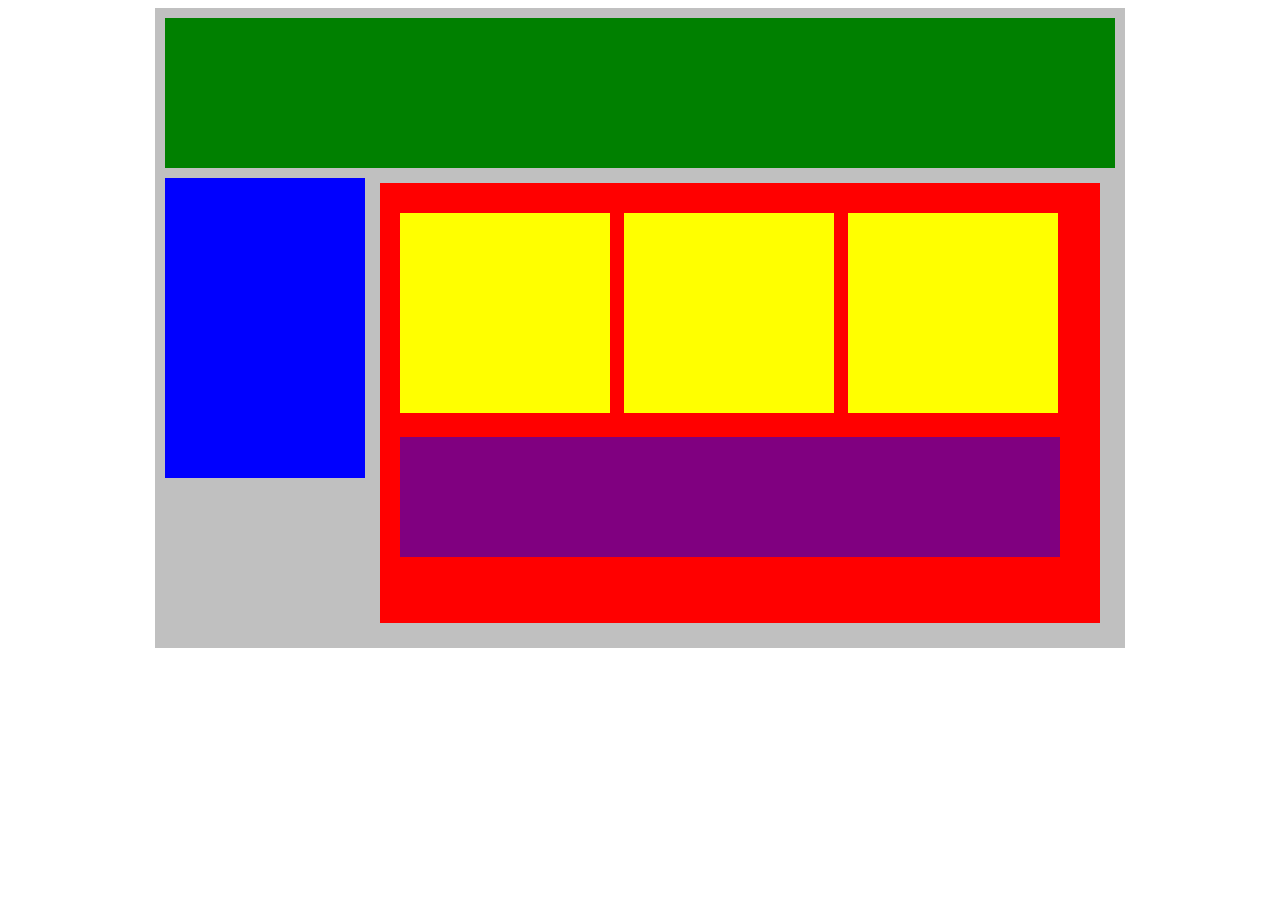
<file: Week_1/Day_2/Core/Plotting Our Blocks/index.htm>
<!DOCTYPE html>
<html lang="en">
<head>
    <title>Position Practice</title>
    <link rel="stylesheet" type="text/css" href="style.css">
</head>
<body>
    <div class="container">
        <div class="top-nav"></div>
        <div class="side-nav"></div>
        <div class="main">
            <div class="sub-content"></div>
            <div class="sub-content"></div>
            <div class="sub-content"></div>
            <div id="advertisement"></div>
        </div>
    </div>
</body>
</html>
</file>
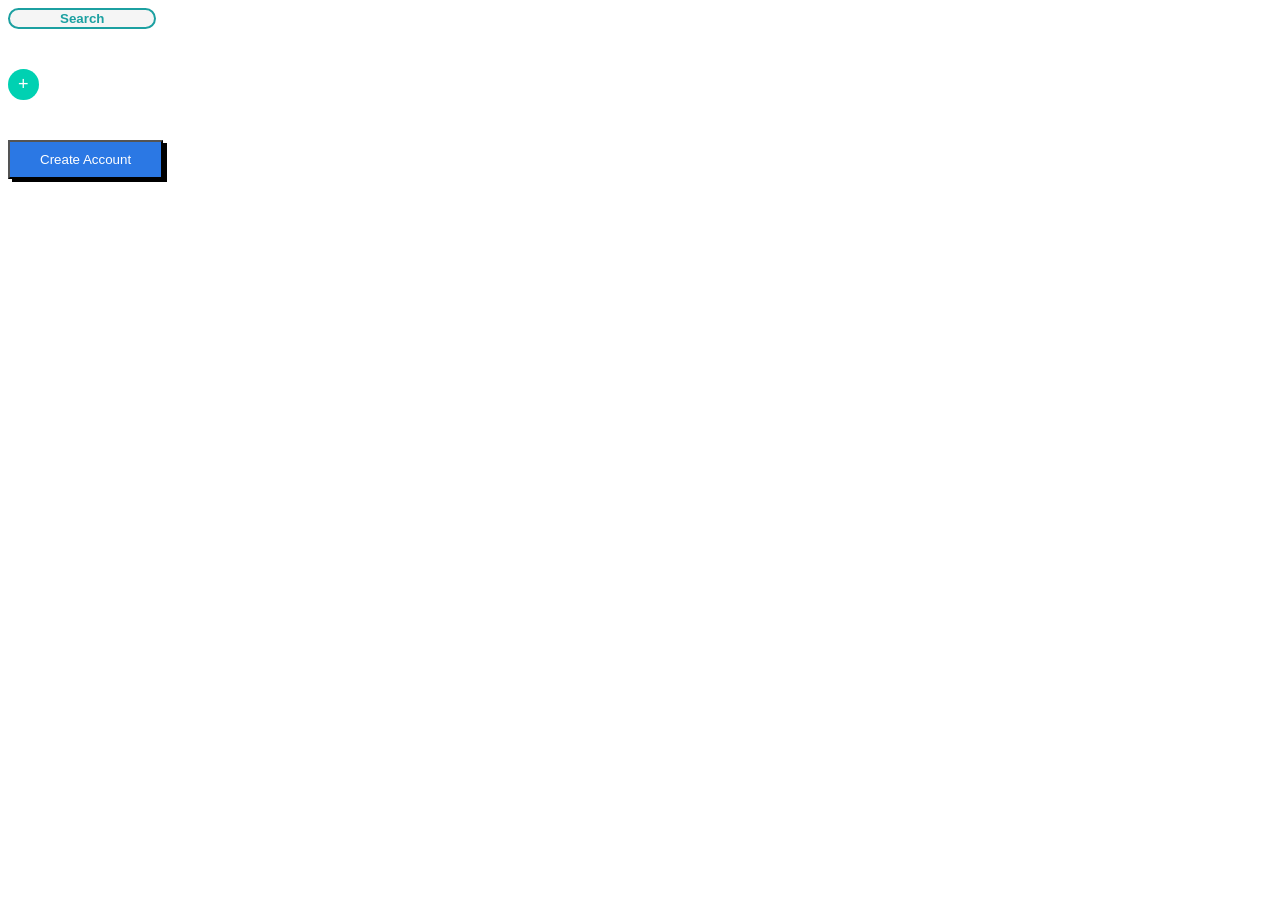
<file: Week_1/Day_2/Practice/button up/index.html>
<!DOCTYPE html>
<html lang="en">
<head>
    <meta charset="UTF-8">
    <meta name="viewport" content="width=device-width, initial-scale=1.0">
    <title>Document</title>
    <link rel="stylesheet" href="style.css">
</head>
<body>
    <div>
        <button class="search" ><strong>Search</strong></button>
    </div>
    <div>
        <button class="plus" >+</button>
    </div>
    <div>
        <button class="create">Create Account</button>
    </div> 
</body>
</html>
</file>
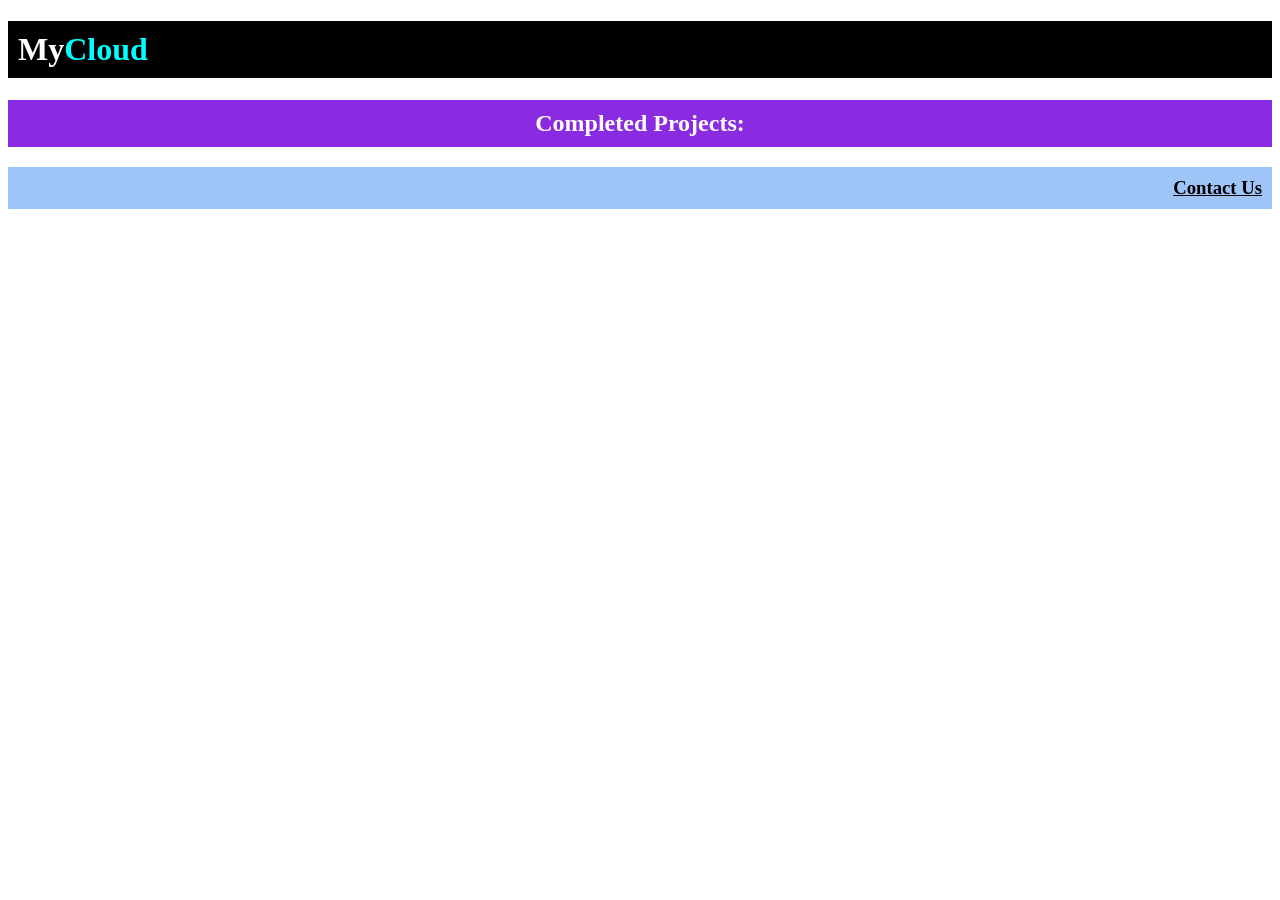
<file: Week_1/Day_2/Practice/styling/index.html>
<!DOCTYPE html>
<html lang="en">
<head>
    <meta charset="UTF-8">
    <meta name="viewport" content="width=device-width, initial-scale=1.0">
    <title>styling</title>
    <link rel="stylesheet" href="style.css">
</head>
<body>
    <h1>My<strong>Cloud</strong></h1>
    <h2>Completed Projects: </h2>
    <h3>Contact Us</h3>
</body>
</html>
</file>
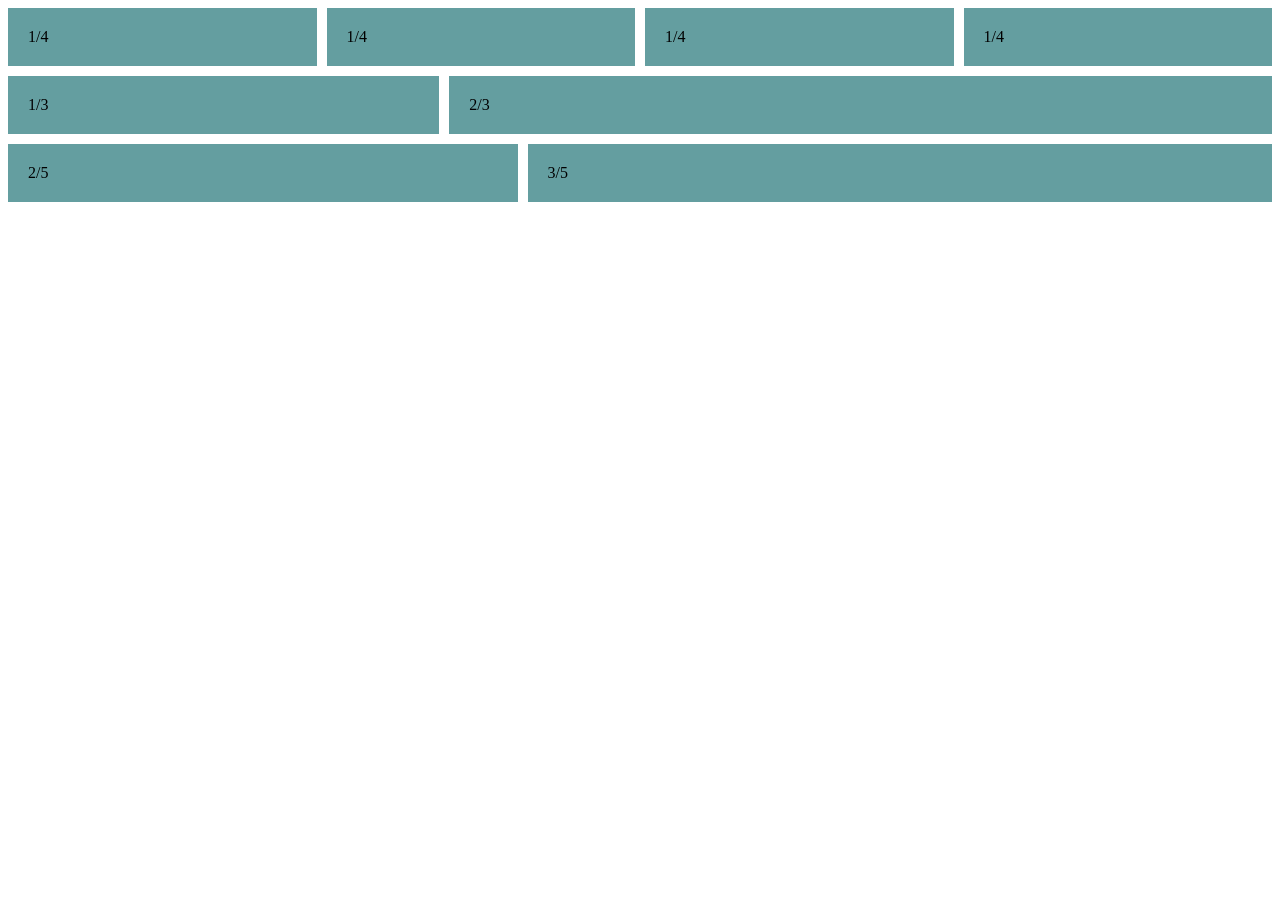
<file: Week_1/Day_3/Core/FLEX-ible Columns/index.html>
<!DOCTYPE html>
<html lang="en">
<head>
    <meta charset="UTF-8">
    <meta name="viewport" content="width=device-width, initial-scale=1.0">
    <title>FLEX-ible Columns</title>
    <link rel="stylesheet" href="style.css">
</head>
<body>
    <div class="row">
        <div class="col">1/4</div>
        <div class="col">1/4</div>
        <div class="col">1/4</div>
        <div class="col">1/4</div>
    </div>
    <div class="row">
        <div class="col">1/3</div> 
        <div class="col-2">2/3</div>
    </div>
    <div class="row">
        <div class="col-2">2/5</div>
        <div class="col-3">3/5</div>
    </div>
</body>
</html>
</file>
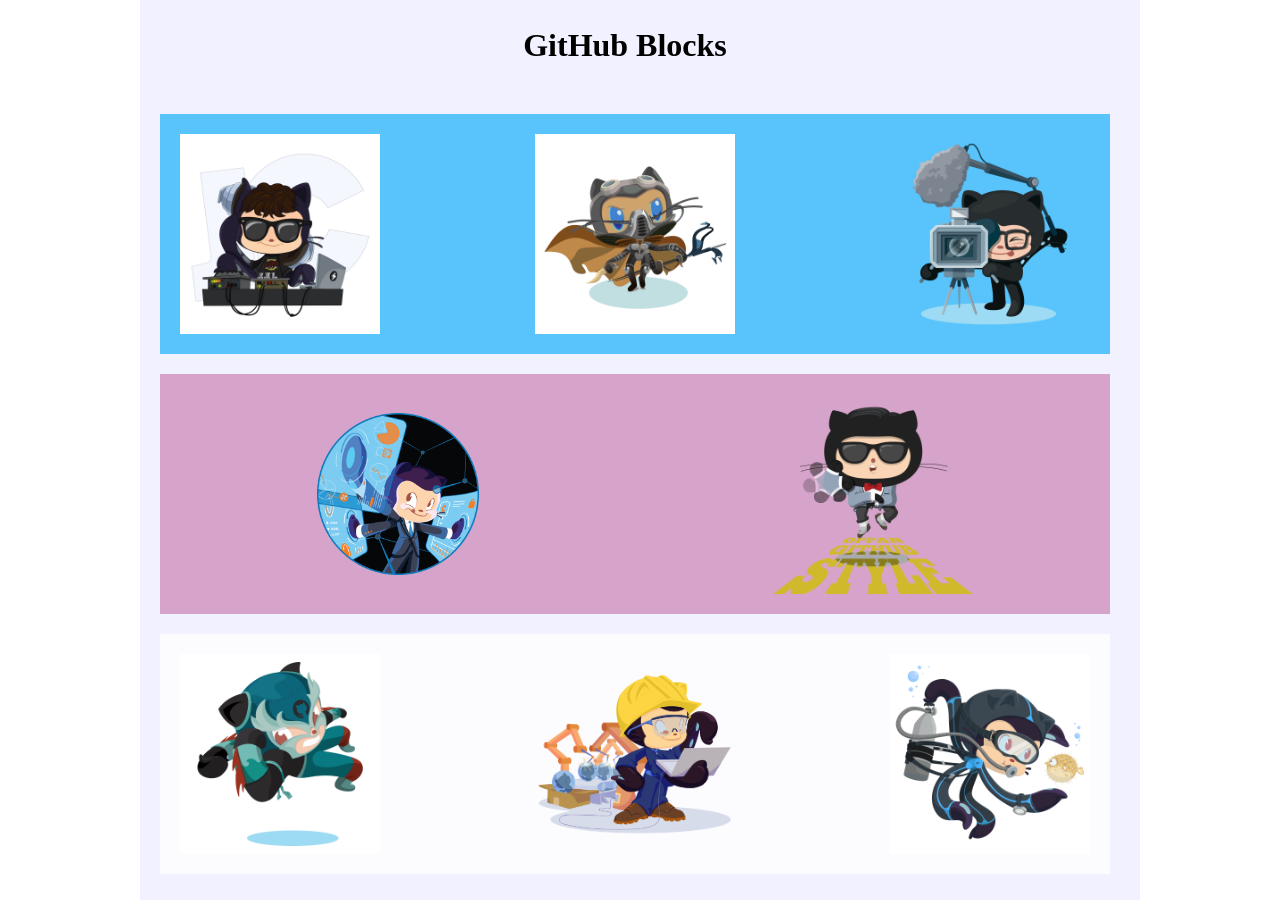
<file: Week_1/Day_3/Core/GitHub Blocks/index.htm>
<!DOCTYPE html>
<html lang="en">
<head>
    <meta charset="UTF-8">
    <meta name="viewport" content="width=device-width, initial-scale=1.0">
    <title>GitHubBlocks </title>
    <link rel="stylesheet" href="style.css">
</head>
<body>
    <div class="container">
        <div>
                <h1>GitHub Blocks</h1>
            <div class="row-1">
                <img src="images/catstello.png" alt="catstello">
                <img src="images/dunetocat.png" alt="dunetocat">
                <img src="images/filmtocat.png" alt="filmtocat">
            </div>
            <div class="row-2">
                <img src="images/Fintechtocat.png" alt="Fintechtocat">
                <img src="images/gangnamtocat.png" alt="gangnamtocat">
            </div>
            <div class="row-3">
                <img src="images/luchadortocat.png" alt="luchadortocat">
                <img src="images/manufacturetocat.png" alt="manufacturetocat">
                <img src="images/scubatocat.png" alt="scubatocat">
            </div> 
        </div>
    </div>
</body>
</html>
</file>
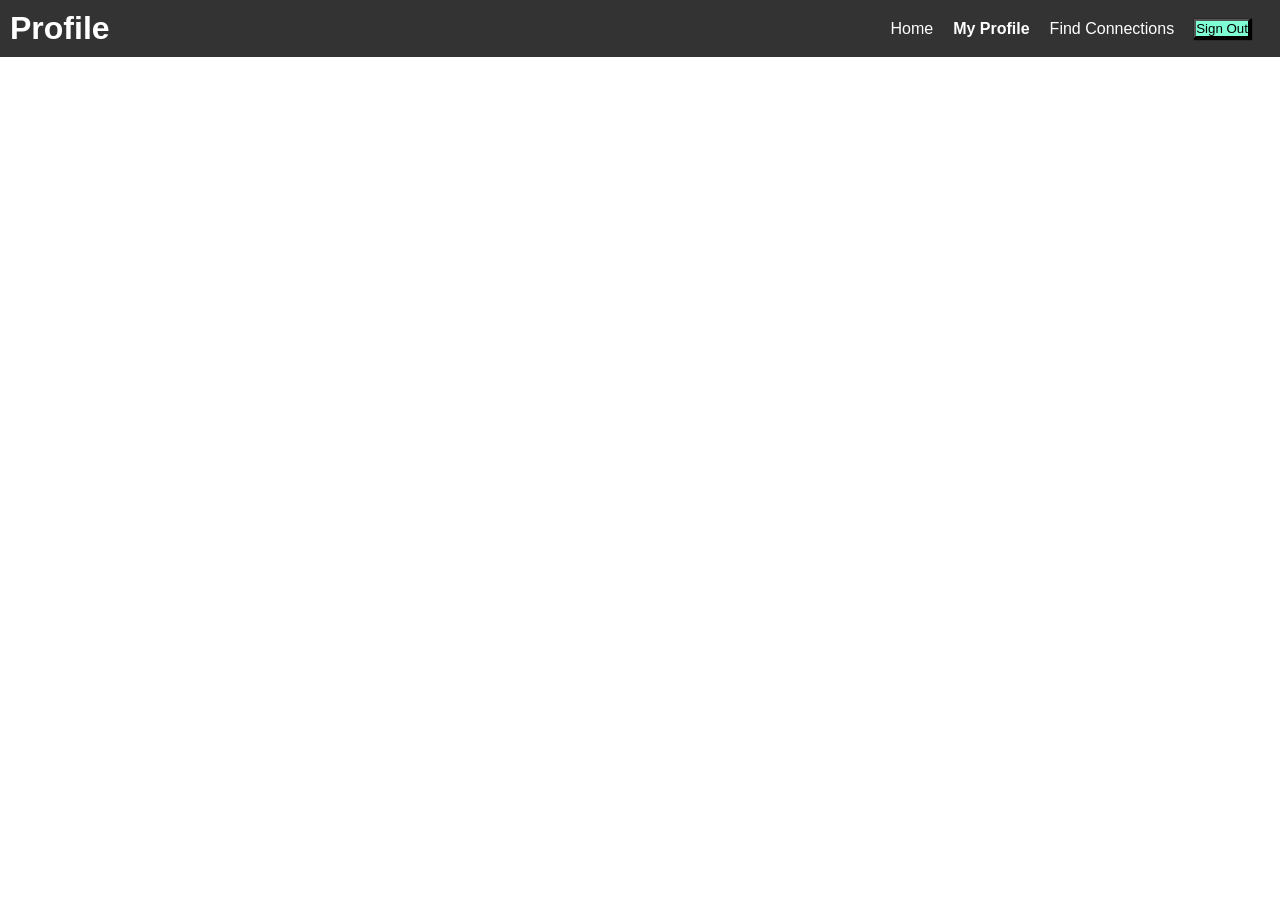
<file: Week_1/Day_3/Practice/Flex Navbar/index.html>
<!DOCTYPE html>
<html lang="en">
<head>
    <meta charset="UTF-8">
    <meta name="viewport" content="width=device-width, initial-scale=1.0">
    <title>Flex Navbar</title>
    <link rel="stylesheet" href="style.css">
</head>
<body>
    <div class="nav">
        <h1 class="nav-title">Profile</h1>
        <ul class="nav-links">
            <li><a href="#">Home</a></li>
            <li><a href="#" class="active">My Profile</a></li>
            <li><a href="#">Find Connections</a></li>
            <li><button class="btn">Sign Out</button></li>
        </ul>
    </div>
</body>
</html>
</file>
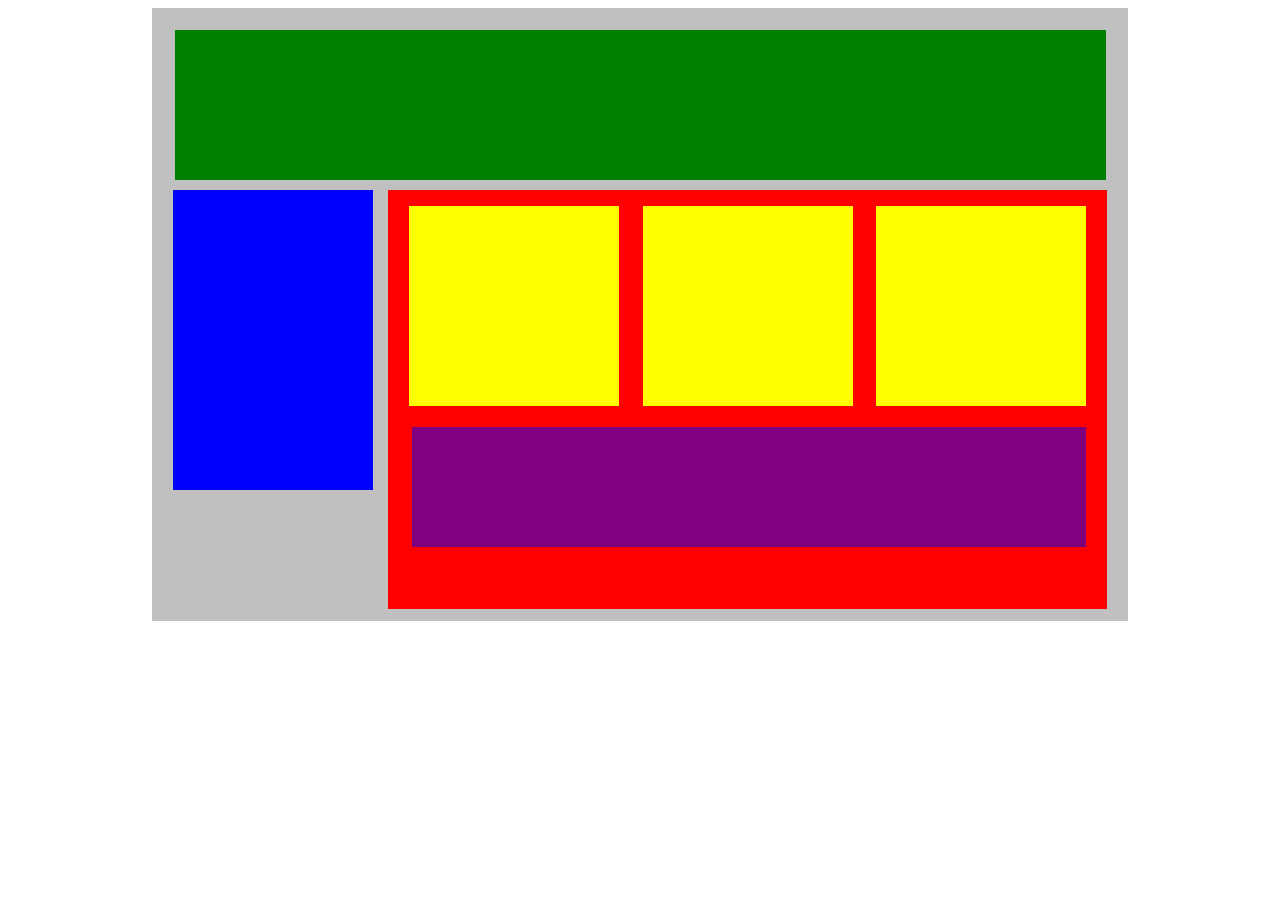
<file: Week_1/Day_3/Practice/FlexOurBlocks/index.html>
<!DOCTYPE html>
<html lang="en">
<head>
    <title>Position Practice</title>
    <link rel="stylesheet" type="text/css" href="style.css">
</head>
<body>
    <div class="container">
        <div class="top-nav"></div>
        <div class="row">
            <div class="side-nav"></div>
            <div class="main">
                <div class="row">
                    <div class="sub-content"></div>
                    <div class="sub-content"></div>
                    <div class="sub-content"></div>
                </div>
                <div id="advertisement"></div>
            </div>
        </div>
    </div>
</body>
</html>
</file>
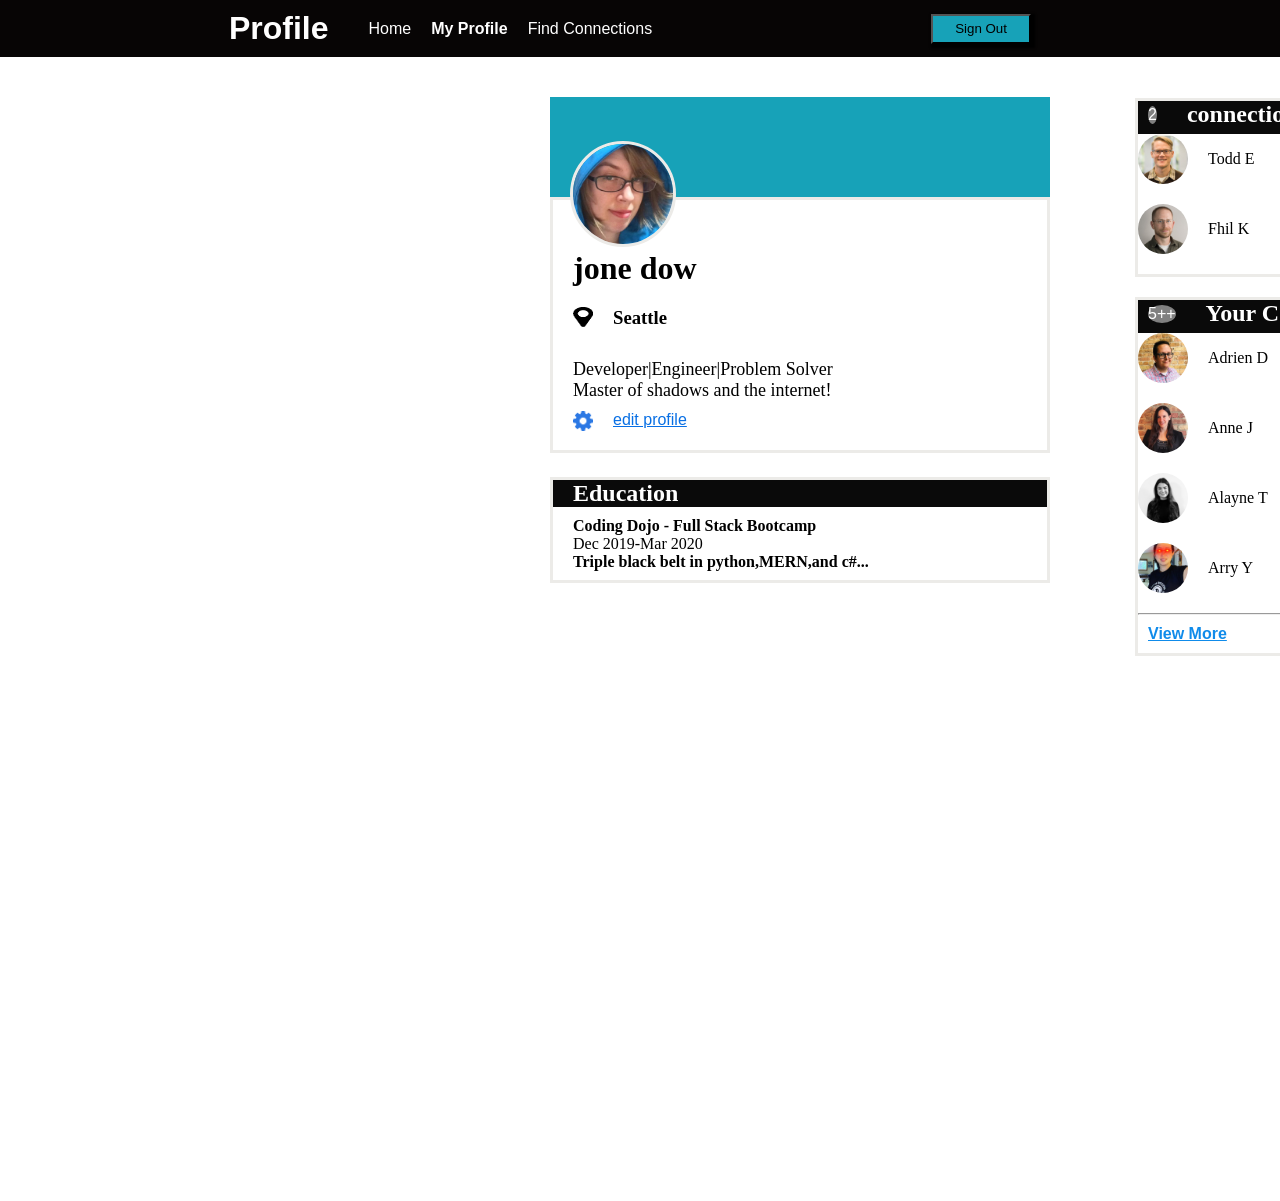
<file: Week_1/Day_4/Core/Profile Page/index.html>
<!DOCTYPE html>
<html lang="en">
<head>
    <meta charset="UTF-8">
    <meta name="viewport" content="width=device-width, initial-scale=1.0">
    <link rel="stylesheet" href="style.css">
    <title>Profile Page</title>
</head>
<body>
    <div class="container">
        <div class="all">
            <div class="nav">
                <h1 class="nav-title">Profile</h1>
                <ul class="nav-links">
                    <li><a href="#">Home</a></li>
                    <li><a href="#" class="active">My Profile</a></li>
                    <li><a href="#">Find Connections</a></li>
                </ul>
            </div>
            <div class="Sign">
                <ul>
                    <li><button class="btn">Sign Out</button></li>
                </ul>
            </div>
        </div>
        <div class="c-1">
            <div class="line-1">
                <img class="user" src="images/jane-m.jpg" alt="">
            </div>
            <div class="line-2">
                <div class="col">
                    <h1>jone dow</h1>
                    <div class="loc">
                        <img src="icons/map-marker.png" alt=""><h3>Seattle</h3>
                    </div>
                    <p>Developer|Engineer|Problem Solver 
                        <br>Master of shadows and the internet!
                    </p>
                    <div class="edit">
                        <img src="icons/gear.png" alt="">
                        <a class="ed" href="#">edit profile</a>
                    </div>
                </div>
            </div>
        </div>
        <div class="c-2">
            <div class="edu"><h2>Education</h2></div>
            <div class="pa">
                <div class="ph">Coding Dojo - Full Stack Bootcamp</div>
                <div class="ph-2">Dec 2019-Mar 2020</div>
                <div class="ph">Triple black belt in python,MERN,and c#...</div>
            </div>
        </div>
        <div class="c-3">
            <div class="con"><span>2</span><h2>connection requests</h2> </div>
            <div>
                <div class="i-pro">
                    <img class="pro" src="images/todd-s.jpg" alt="">
                    Todd E
                    <img class="acc" src="icons/accept-circle.png">
                    <img class="close" src="icons/close-circle.png" alt="">
                </div>
                <div class="i-pro">
                    <img class="pro" src="images/phil-s.jpg" alt="">
                    Fhil K
                    <img class="acc" src="icons/accept-circle.png">
                    <img class="close" src="icons/close-circle.png" alt="">
                </div>
            </div>
        </div>
        <div class="c-4">
            <div class="con"><span>5++  </span>  <h2>Your Connections</h2></div>
            <div>
                <div class="i-pro">
                    <img class="pro" src="images/adrien-s.jpg" alt="">
                    Adrien D
                </div>
                <div class="i-pro">
                    <img class="pro" src="images/anne-s.jpg" alt="">
                    Anne J
                </div>
                <div class="i-pro">
                    <img class="pro" src="images/alayne-s.jpg" alt="">
                    Alayne T
                </div>
                <div class="i-pro">
                    <img class="pro" src="images/arry-s.jpg" alt="">
                    Arry Y
                </div>
            </div>
            <hr>
            <div>
                <a href="#"><h4>View More</h4></a>
            </div>
        </div>
    </div>
</body>
</html>
</file>
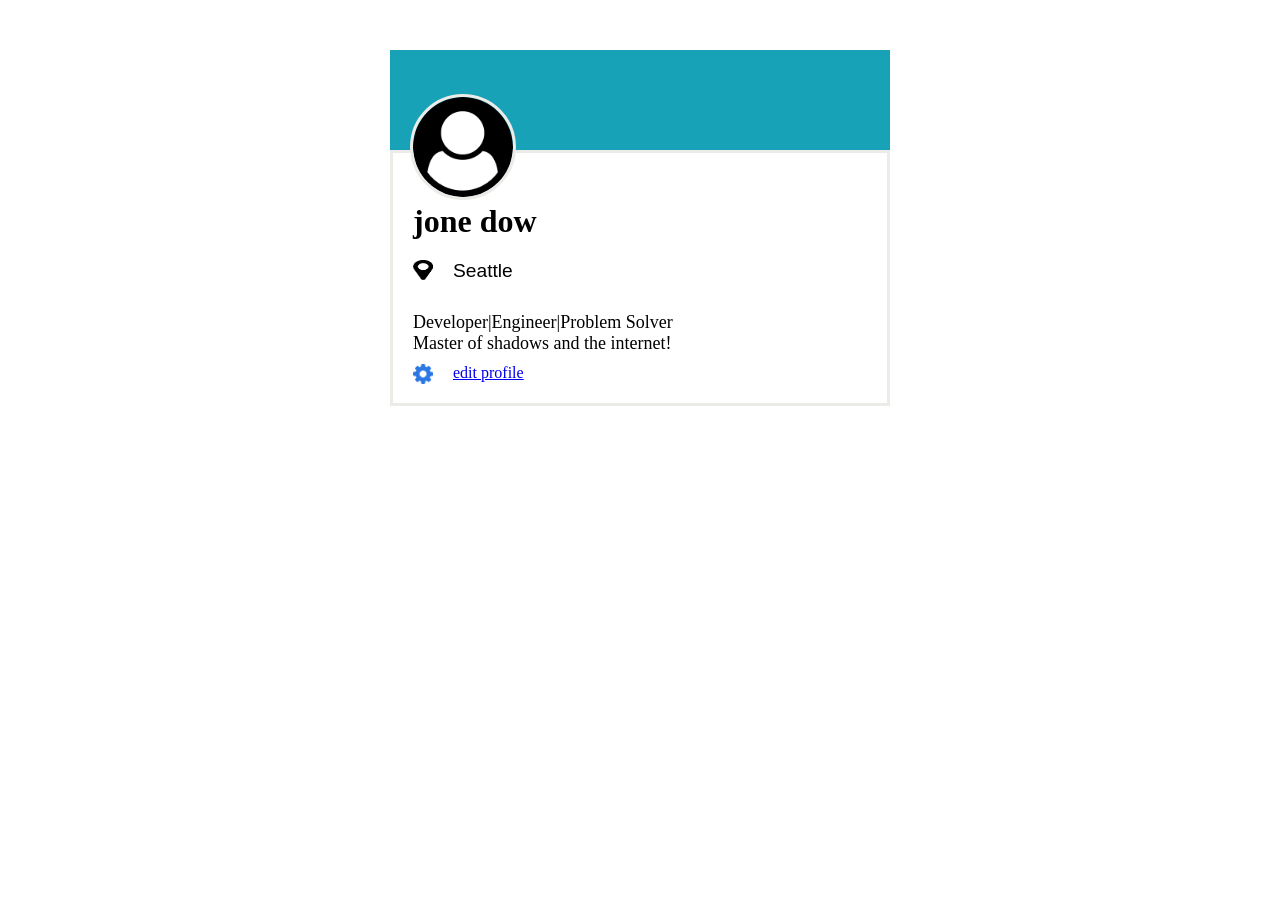
<file: Week_1/Day_4/Practice/User Card/index.html>
<!DOCTYPE html>
<html lang="en">
<head>
    <meta charset="UTF-8">
    <meta name="viewport" content="width=device-width, initial-scale=1.0">
    <link rel="stylesheet" href="style.css">
    <title>User Card</title>
</head>
<body>
    <div class="container">
        <div class="line-1">
            <img class="user" src="icons/user-circle.png" alt="">
        </div>
        <div class="line-2">
            <div class="col">
                <h1>jone dow</h1>
                <div class="loc">
                    <img src="icons/map-marker.png" alt=""><span>Seattle</span>
                </div>
                <p>Developer|Engineer|Problem Solver 
                    <br>Master of shadows and the internet!
                </p>
                <div class="edit">
                    <img src="icons/gear.png" alt="">
                    <a href="#">edit profile</a>
                </div>
            </div>
        </div>
    </div>
</body>
</html>
</file>
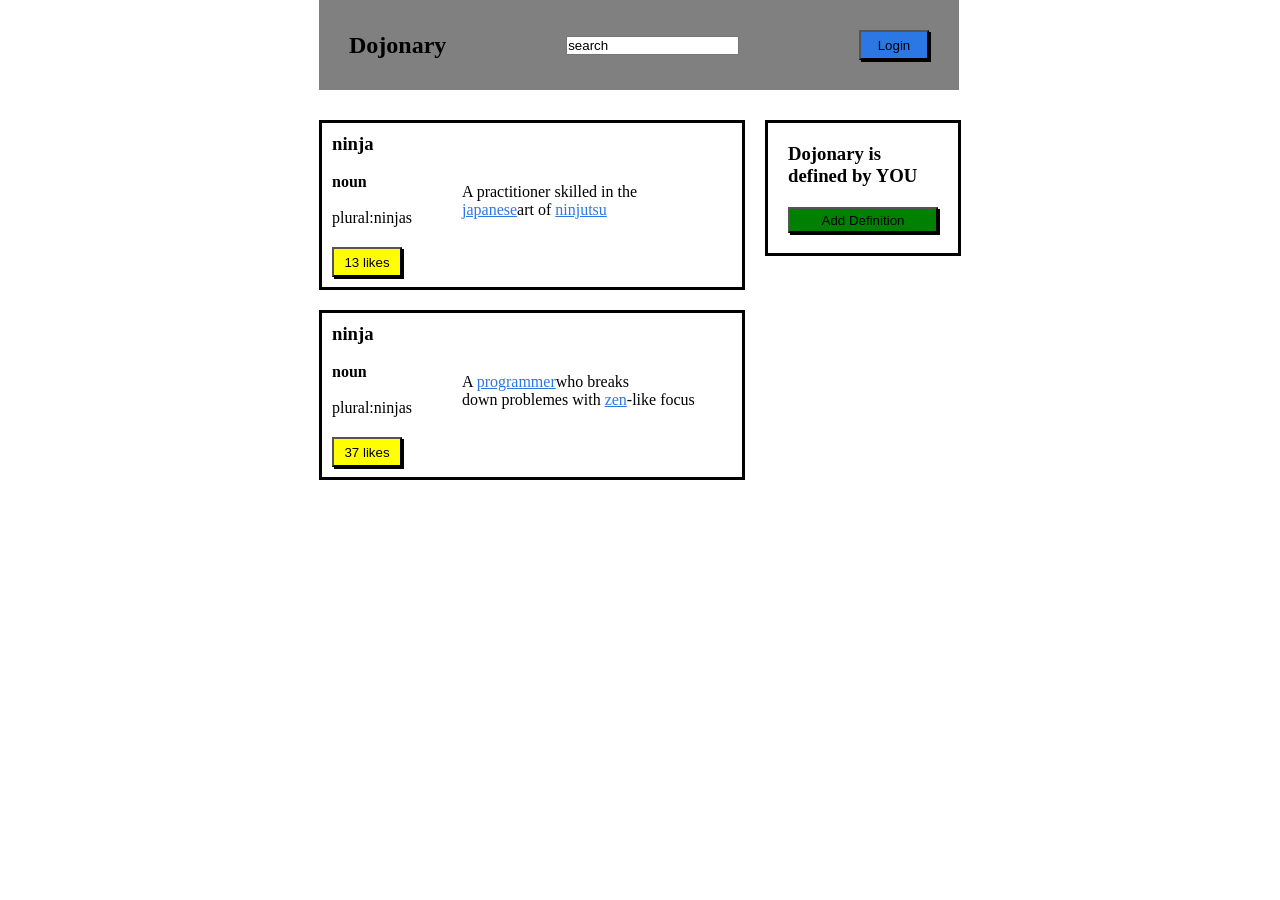
<file: Week_2/Day_1/Core/Button Clicker/index.html>
<!DOCTYPE html>
<html lang="en">
<head>
    <meta charset="UTF-8">
    <meta name="viewport" content="width=device-width, initial-scale=1.0">
    <link rel="stylesheet" href="style.css">
    <title>Button Clicker</title>
</head>
<body>
    <div class="container">
        <div class="navBar">
            <h2>Dojonary</h2>
            <div>
                <input type="text" value="search">
            </div>
            <div>
                <button onclick="logout(this)">Login</button>
            </div>
        </div>
        <div class="box">
            <div class="col-1">
                <div class="box-1">
                    <div>
                        <h3>ninja</h3>
                        <br><h4>noun</h4>
                        <br>plural:ninjas
                        <br><button class="likes" onclick="alerts()">13 likes</button>
                    </div>
                    <p>
                        A practitioner skilled in the <br><span>japanese</span>art of <span>ninjutsu</span>
                    </p>
                </div>
                <div class="box-2">
                    <div>
                        <h3>ninja</h3>
                        <br><h4>noun</h4>
                        <br>plural:ninjas
                        <br><button class="likes">37 likes</button>
                    </div>
                    <p>
                        A <span>programmer</span>who breaks <br>down problemes with <span>zen</span>-like focus
                    </p>
                </div>
            </div>
            <div class="col-2">
                <h3>Dojonary is defined by <span>You</span></h3>
                <button class="add" onclick="remove(this)">Add Definition</button>
            </div>
        </div>
    </div>
    <script src="script.js"></script>
</body>
</html>
</file>
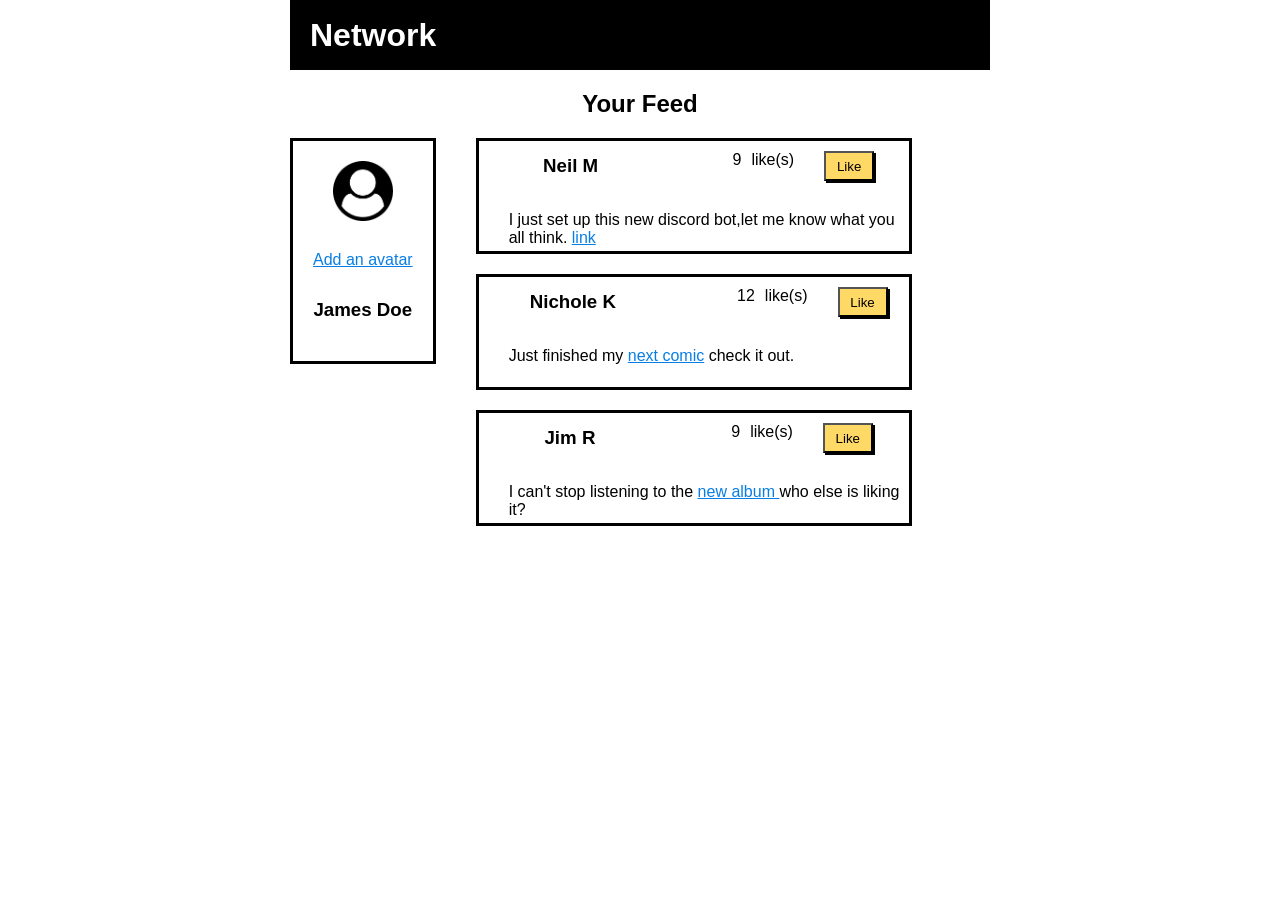
<file: Week_2/Day_2/Core/Liking LIke II/index.html>
<!DOCTYPE html>
<html lang="en">
<head>
    <meta charset="UTF-8">
    <meta name="viewport" content="width=device-width, initial-scale=1.0">
    <link rel="stylesheet" href="style.css">
    <title>Liking Like II</title>
</head>
<body>
    <div class="container">
        <div class="navbar">
            <h1>Network</h1>
        </div>
        <h2>Your Feed</h2>
        <div class="boxs">
            <div class="user">
                <img src="image/user-circle.png" alt="user-circle">
                <a href="#">Add an avatar</a>
                <h3>James Doe</h3>
            </div>
            <div class="col-2">
                <div class="box">
                    <div class="row-1">
                        <h3>Neil M</h3>
                        <div class="row-1-2">
                        <p id="likee">9</p><p>like(s)</p>
                        <button class="like" onclick="countt('#likee')">Like</button>
                        </div>
                    </div>
                    <div class="row-2">
                        <p>I just set up this new discord bot,let me know what you all think. <a href="#">link</a></p>
                    </div>
                </div>
                <div class="box-2">
                    <div class="row-1">
                        <h3>Nichole K</h3>
                        <div class="row-1-2">
                        <p id="likees">12</p><p>like(s)</p>
                        <button class="like" onclick="countt('#likees')">Like</button>
                        </div>
                    </div>
                    <div class="row-2">
                        <p>Just finished my  <a href="#">next comic</a> check it out.</p>
                    </div>
                </div>
                <div class="box-3">
                    <div class="row-1">
                        <h3>Jim R</h3>
                        <div class="row-1-2">
                        <p id="likes">9</p><p>like(s)</p>
                        <button class="like" onclick="countt('#likes')">Like</button>
                        </div>
                    </div>
                    <div class="row-2">
                        <p>I can't stop listening to the <a href="#">new album </a> who else is liking it?</p>
                    </div>
                </div>
            </div>
        </div>
    </div>
    <script src="script.js"></script>
</body>
</html>
</file>
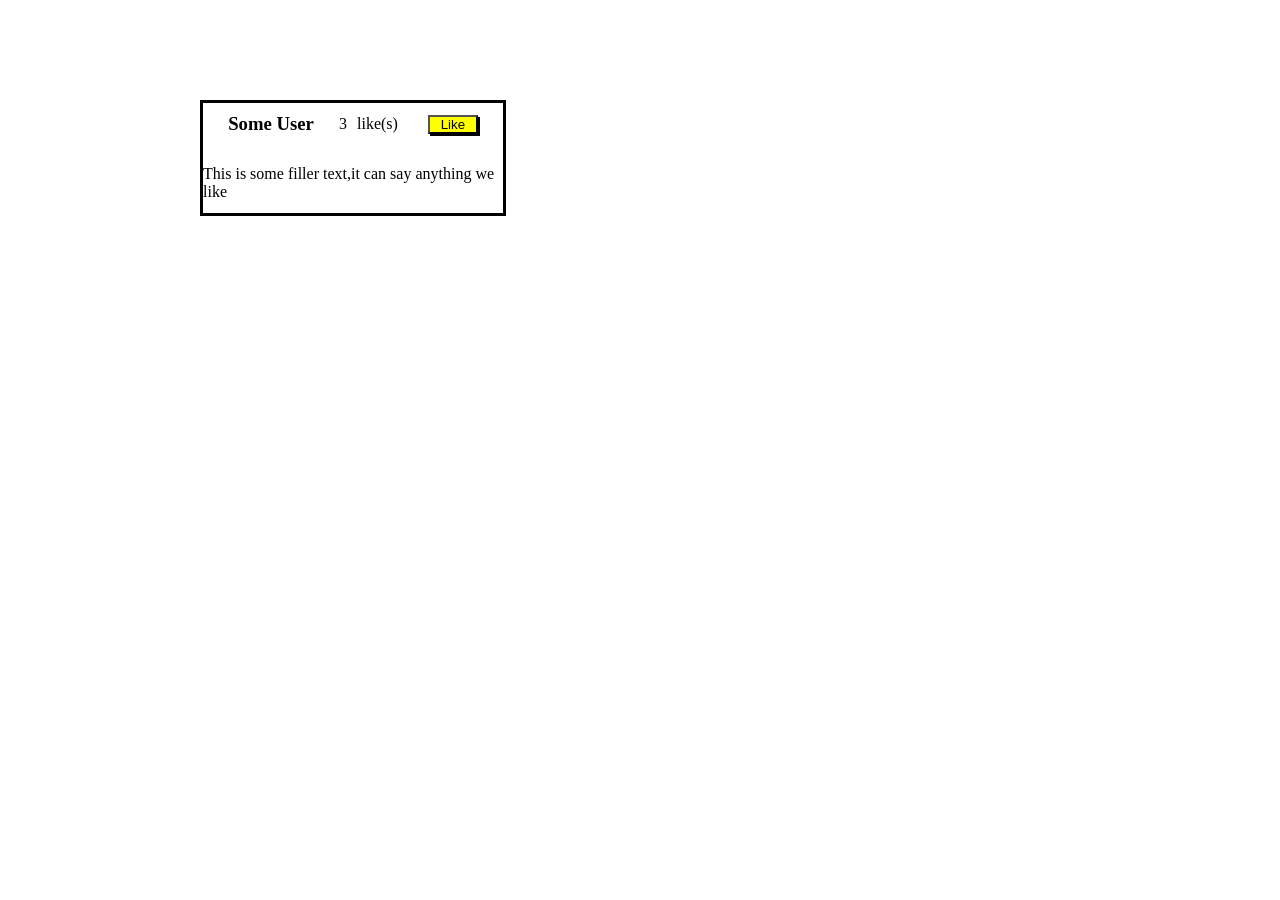
<file: Week_2/Day_2/Core/Liking Likes/index.html>
<!DOCTYPE html>
<html lang="en">
<head>
    <meta charset="UTF-8">
    <meta name="viewport" content="width=device-width, initial-scale=1.0">
    <link rel="stylesheet" href="style.css">
    <title>Liking Likes</title>
</head>
<body>
    <div class="box">
        <div class="row-1">
            <h3>Some User</h3>
            <div class="row-1-2">
            <p id="likee">3</p><p>like(s)</p>
            <button class="like" onclick="countt('#likee')">Like</button>
            </div>
        </div>
        <div class="row-2">
            <p>This is some filler text,it can say anything we like </p>
        </div>
    </div>
    <script src="script.js"></script>
</body>
</html>
</file>
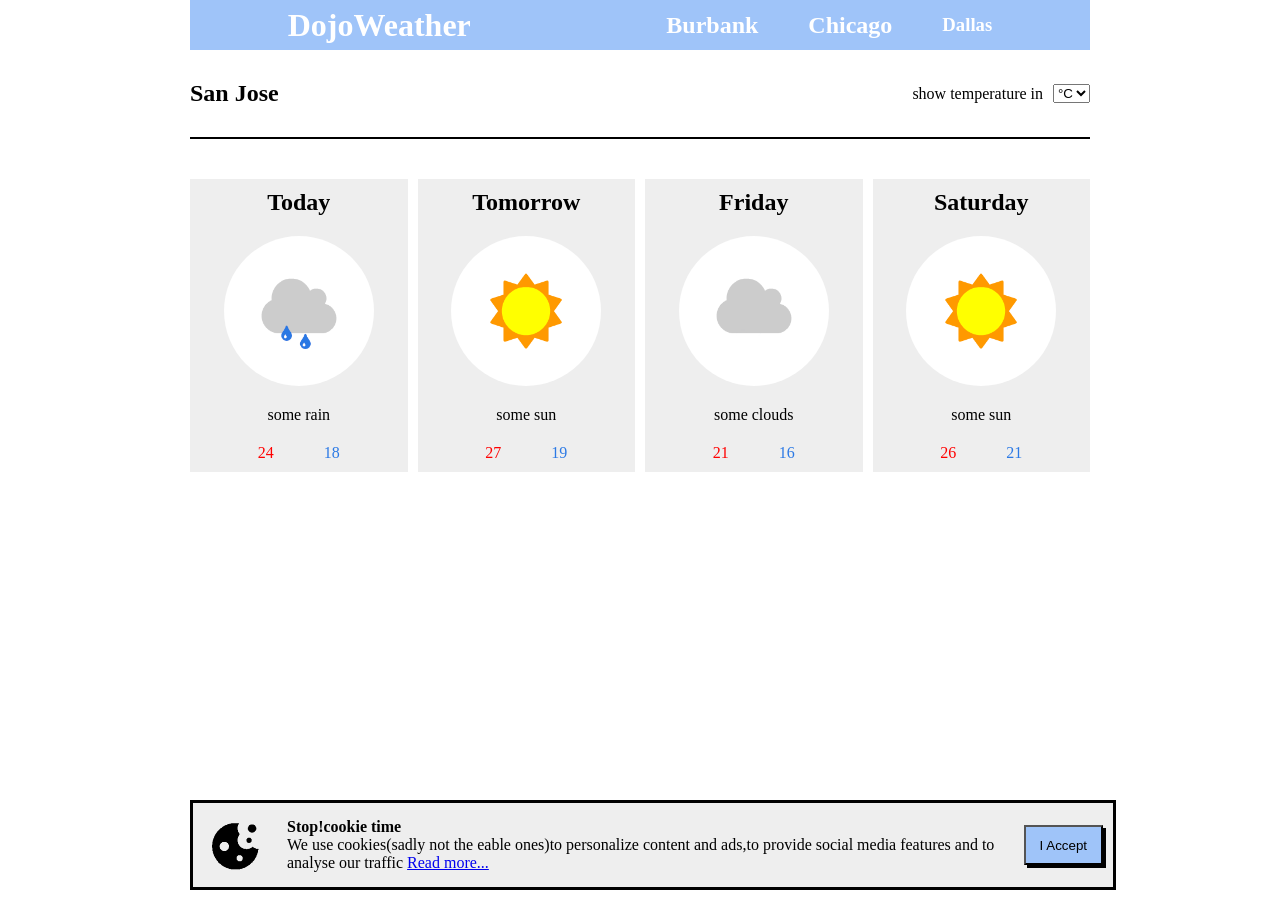
<file: Week_2/Day_2/Practice/DojoWeather/index.html>
<!DOCTYPE html>
<html lang="en">
<head>
    <meta charset="UTF-8">
    <meta name="viewport" content="width=device-width, initial-scale=1.0">
    <link rel="stylesheet" href="style.css">
    <title>DojoWeather</title>
</head>
<body>
    <div class="container">
        <div class="navbar">
            <h1>DojoWeather</h1>
            <ul>
                <li onclick="alertt()"><h2>Burbank</h2></li>
                <li onclick="alertt()"><h2>Chicago</h2></li>
                <li onclick="alertt()"><h3>Dallas</h3></li>
            </ul>
        </div>
        <div class="subnav">
            <h2>San Jose</h2>
            <div class="showtemp">
                <p>show temperature in</p>
                <select name="temperature" id="temp" onchange="changeTemp()">
                    <option value="°C">°C</option>
                    <option value="°F">°F</option>
                </select>
            </div>
        </div>
        <hr>
        <div class="rects">
            <div class="rect">
                <h2>Today</h2>
                <img src="./assets/some_rain.png" alt="rains">
                <p>some rain</p>
                <div class="temps">
                    <p class="red" id="red">24</p>
                    <p class="blue" id="blue">18</p>
                </div>
            </div>
            <div class="rect">
                <h2>Tomorrow</h2>
                <img src="./assets/some_sun.png" alt="some_sun">
                <p>some sun</p>
                <div class="temps">
                    <p class="red" id="red2">27</p>
                    <p class="blue" id="blue2">19</p>
                </div>
            </div>
            <div class="rect">
                <h2>Friday</h2>
                <img src="./assets/some_clouds.png" alt="some_clouds">
                <p>some clouds</p>
                <div class="temps">
                    <p class="red" id="red3">21</p>
                    <p class="blue" id="blue3">16</p>
                </div>
            </div>
            <div class="rect">
                <h2>Saturday</h2>
                <img src="./assets/some_sun.png" alt="some_sun">
                <p>some sun</p>
                <div class="temps">
                    <p class="red" id="red4">26</p>
                    <p class="blue" id="blue4">21</p>
                </div>
            </div>
        </div>
        <div class="box" id="box">
            <img src="./assets/cookie.png" alt="cookie">
            <p><strong>Stop!cookie time</strong><br>We use cookies(sadly not the eable ones)to personalize content and ads,to
                provide social media features and to analyse our traffic <a href="#">Read more...</a>
            </p>
            <button class="accept" onclick="removee('box')">I Accept</button>
        </div>
    </div>
    <script src="script.js"></script>
</body>
</html>
</file>
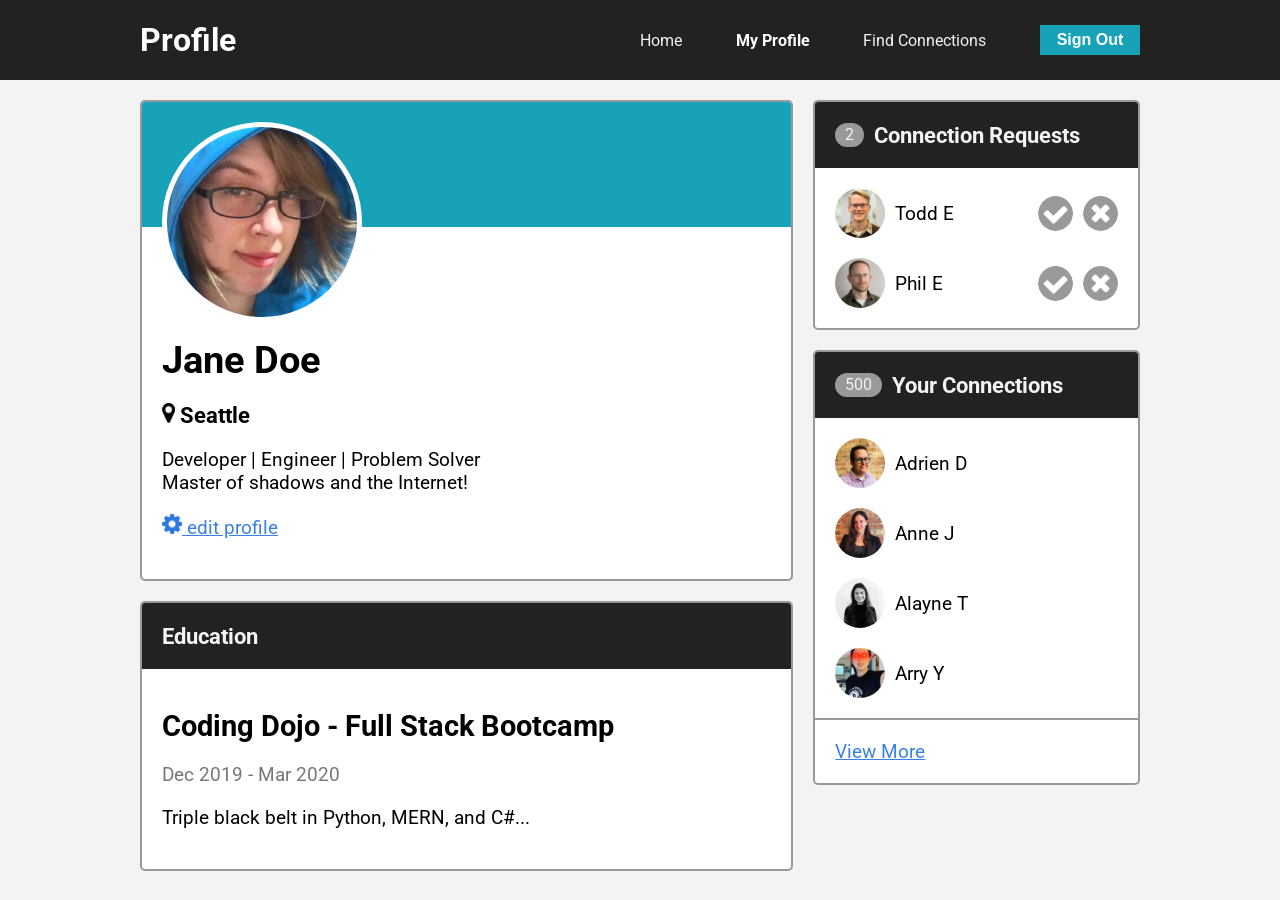
<file: Week_2/Day_2/Practice/profile-page/index.html>
<!DOCTYPE html>
<html lang="en">
<head>
    <meta charset="UTF-8">
    <meta name="viewport" content="width=device-width, initial-scale=1.0">
    <title>Profile Page</title>
    <link rel="stylesheet" href="style.css">
    <link rel="preconnect" href="https://fonts.gstatic.com">
    <link href="https://fonts.googleapis.com/css2?family=Roboto&display=swap" rel="stylesheet">
</head>
<body>

    <!-- navbar -->
    <div class="nav">
        <div class="flex-container">
            <h1 class="nav-title">Profile</h1>
            <ul class="nav-links">
                <li><a href="#">Home</a></li>
                <li><a href="#" class="active">My Profile</a></li>
                <li><a href="#">Find Connections</a></li>
                <li><button class="btn">Sign Out</button></li>
            </ul>
        </div>
    </div>

    <!-- main -->
    <div class="flex-container main">

        <!-- 2/3 width column -->
        <div class="col-2">

            <!-- user info card -->
            <div class="card user-card">
                <div class="card-header">
                    <img src="images/jane-m.jpg" alt="jane" class="avatar-m">
                </div>
                <div class="card-body">
                    <h1 id="name">Jane Doe</h1>
                    <h3><img src="icons/map-marker.png" alt="pin" class="icon-s"> Seattle</h3>
                    <p>Developer | Engineer | Problem Solver<br>
                    Master of shadows and the Internet!</p>
                    <p><a href="#" onclick="change('#name')"><img src="icons/gear.png" alt="gear" class="icon-s"> edit profile</a></p>
                </div>
            </div>

            <!-- user education card -->
            <div class="card">
                <div class="card-header">
                    <h3>Education</h3>
                </div>
                <div class="card-body">
                    <h2>Coding Dojo - Full Stack Bootcamp</h2>
                    <p class="dates">Dec 2019 - Mar 2020</p>
                    <p>Triple black belt in Python, MERN, and C#...</p>
                </div>
            </div>

        </div>

        <!-- 1/3 width column -->
        <div class="col-1">

            <!-- connection requests card -->
            <div class="card">
                <div class="card-header">
                    <span class="badge" id="badge">2</span>
                    <h3>Connection Requests</h3>
                </div>
                <ul class="card-list">
                    <li class="card-list-item" id="first">
                        <span>
                            <img src="images/todd-s.jpg" alt="todd" class="avatar-s">
                            Todd E
                        </span>
                        <span>
                            <img onclick="removee('#first') , decrease('#badge') , increase('#fri')" src="icons/accept-circle.png" alt="accept" class="icon">
                            <img onclick="removee('#first') , decrease('#badge')" src="icons/close-circle.png" alt="close" class="icon">
                        </span>
                    </li>
                    <li class="card-list-item" id="seconde">
                        <span>
                            <img src="images/phil-s.jpg" alt="phil" class="avatar-s">
                            Phil E
                        </span>
                        <span>
                            <img onclick="removee('#seconde') , decrease('#badge') , increase('#fri')" src="icons/accept-circle.png" alt="accept" class="icon">
                            <img onclick="removee('#seconde') , decrease('#badge')" src="icons/close-circle.png" alt="close" class="icon">
                        </span>
                    </li>
                </ul>
            </div>

            <!-- your connections card -->
            <div class="card">
                <div class="card-header">
                    <span class="badge" id="fri">500</span>
                    <h3>Your Connections</h3>
                </div>
                <ul class="card-list">
                    <li class="card-list-item start">
                        <img src="images/adrien-s.jpg" alt="adrien" class="avatar-s">
                        Adrien D
                    </li>
                    <li class="card-list-item start">
                        <img src="images/anne-s.jpg" alt="anne" class="avatar-s">
                        Anne J
                    </li>
                    <li class="card-list-item start">
                        <img src="images/alayne-s.jpg" alt="alayne" class="avatar-s">
                        Alayne T
                    </li>
                    <li class="card-list-item start">
                        <img src="images/arry-s.jpg" alt="arry" class="avatar-s">
                        Arry Y
                    </li>
                </ul>
                <div class="card-footer">
                    <a href="#">View More</a>
                </div>
            </div>

        </div>
    </div>

    <script src="script.js"></script>
</body>
</html>
</file>
<file: Week_1/Day_2/Core/Plotting Our Blocks/style.css>
.container{
    width: 950px;
    background-color: silver;
    margin: 0px auto;
    padding: 10px;
}
.top-nav {
    height: 150px;
    background-color: green;
    margin-bottom: 1%;
    
}

.side-nav {
    height: 300px;
    width: 200px;
    background-color: blue;
    display: inline-block;
    vertical-align: top;
}
.main {
    height: 400px;
    width: 700px;
    background-color: red;
    margin-left: 215px;
    margin-top: -31%;
    margin-bottom: 15px;
    padding: 20px 10px 20px 10px;
}
.sub-content {
    height: 200px;
    width: 210px;
    background-color: yellow;
    display: inline-block;
    margin-left: 10px ;
    margin-top: 10px;
    margin-bottom: 20px;
}
#advertisement {
    height: 120px;
    width: 660px;
    background-color: purple;
    margin-left: 10px;
}
</file>
<file: Week_1/Day_2/Practice/button up/style.css>
button{
    margin-bottom: 40px;
}
.search{
    
    border: 2px solid #1CA0A1 ;
    color: #1CA0A1;
    background-color: #F5F5F5;
    border-radius: 75px;
    padding-left: 50px;
    padding-right: 50px;

}
.plus{
    border-radius: 50%;
    color:#FFFFFF ;
    border-style: none;
    background-color:#00D1B2 ;
    padding: 5px 10px 5px 10px;
    font-size: large;

}
.create{
    background-color:#2B78E4 ;
    color: #FFFFFF;
    box-shadow: 4px 3px 0px black;
    padding: 10px 30px 10px 30px;
}
</file>
<file: Week_1/Day_2/Practice/styling/style.css>
h1{
    text-align: start;
    background-color: black;
    color: white;
    padding:10px;
}

h2{
    background-color: blueviolet;
    text-align: center;
    color: white;
    padding: 10px;
}

h3{
    text-align: right;
    text-decoration: underline;
    padding: 10px;
    background-color:#9FC5F8;
}
strong{
    color: #00FFFF;
}
</file>
<file: Week_1/Day_3/Core/FLEX-ible Columns/style.css>
.row{
    display: flex;
    gap: 10px;
}
.col{
    background-color: #649EA0;
    flex: 1;
    padding: 20px;
    margin-bottom: 10px;
}
.col-2{
    background-color: #649EA0;
    flex: 2;
    padding: 20px;
    margin-bottom: 10px;
}
.col-3{
    background-color: #649EA0;
    flex: 3;
    padding: 20px;
    margin-bottom: 10px;
}
</file>
<file: Week_1/Day_3/Core/GitHub Blocks/style.css>
*{
    margin: 0;
    padding: 0;
}
body{
    display: flex;
    justify-content: center;
}
.container{
    background-color: #F1F1FF;
    height: 900px;
    width: 1000px;
    display: flex;
    align-items: center;
}
img{
    height: 200px;
    margin:20px;
}
h1{
    text-align: center;
    padding-bottom: 50px;
}
.row-1{
    width: 950px;
    background-color:#58C4FB;
    display: flex;
    justify-content: space-between;
    margin-left: 20px;
    margin-bottom: 20px;
}
.row-2{
    width: 950px;
    margin-left: 20px;
    background-color: #D6A4CA;
    display: flex;
    justify-content: space-around;
    margin-bottom: 20px;
}

.row-3{
    width: 950px;
    margin-left: 20px;
    background-color: #FCFCFF;
    display: flex;
    justify-content: space-between;
}
</file>
<file: Week_1/Day_3/Practice/Flex Navbar/style.css>
*{
    margin: 0;
    padding: 0;
}
.nav{
    display: flex;
    justify-content: space-between;
    background-color: #333333;
    padding:10px;
}
.nav-title{
    color: white;
    font-family: Arial, Helvetica, sans-serif;

}
.active{
    font-weight: bold;
    text-decoration: none;
}

.btn{
    background-color: aquamarine;
    box-shadow:1px 1px 1px 1px;
    font-family: Arial, Helvetica, sans-serif;
}
.nav-links{
    display: flex;
    justify-content: center;
    align-items: center;
}
li{
    display: flex;
    color: #333333;
    text-decoration: none;
    padding-right: 20px;
}
a{
    color: white;
    text-decoration: none;
    font-family: Arial, Helvetica, sans-serif;
}
</file>
<file: Week_1/Day_3/Practice/FlexOurBlocks/style.css>
.container{
    width: 950px;
    background-color: silver;
    margin: 0px auto;
    padding: 1%;
}
.top-nav {
    height: 150px;
    background-color: green;
    margin: 1%;
}
.side-nav {
    height: 300px;
    width: 200px;
    background-color: blue;
}
.main {
    height: 400px;
    width: 700px;
    background-color: red;
    padding: 1%;
}
.sub-content {
    height: 200px;
    width: 210px;
    background-color: yellow;
    margin: 1%;
}
#advertisement {
    height: 120px;
    width: 660px;
    background-color: purple;
    margin: 2%;
    padding-right: 2%;
}
.row {
    display: flex;
    justify-content: space-around;
}
</file>
<file: Week_1/Day_4/Core/Profile Page/style.css>
*{
    margin: 0;
    padding: 0;
}

.all{
    display: flex;
    justify-content: space-evenly;
    background-color: #070505;
    padding:10px;
    align-items: center;
}
.nav{
    display: flex;
}
.nav-title{
    color: white;
    font-family: Arial, Helvetica, sans-serif;
}
.active{
    font-weight: bold;
    text-decoration: none;
}

.btn{
    background-color:#17A2B8;
    box-shadow:2px 2px 2px 2px;
    font-family: Arial, Helvetica, sans-serif;
    width: 100px;
    height: 30px;
}
.nav-links{
    display: flex;
    justify-content: center;
    align-items: center;
}
li{
    display: flex;
    color: #333333;
    text-decoration: none;
    padding-right: 20px;
}
a{
    color: white;
    text-decoration: none;
    font-family: Arial, Helvetica, sans-serif;
}
ul{
    padding-left: 40px;
}
*{
    margin: 0;
    padding: 0;
}

.c-1{
    width: 500px;
    height: 500px;
    position: relative;
    left: 550px;
    top: 40px;
}
.line-1{
    width: 500px;
    height: 100px;
    background-color: #17A2B8;

}
.line-2{
    width: 494px;
    height: 250px;
    background-color:white;
    border: solid rgb(236,235,232);
}
img{
    width: 20px;
    height: 20px;
    margin-right: 20px;
}
.user{
    position:relative;
    top: 44px;
    width: 100px;
    height: 100px;
    margin-left: 20px;
    border-radius:100% ;
    border: solid rgb(236,235,232);
}
.edit{
    display: flex;
    position: relative;
    top: 60px;
}
.loc{
    display: flex;
    position: relative;
    top: 20px;
}
p{
    position: relative;
    top: 50px;
}
.col{
    position: relative;
    top: 50px;
    left: 20px;
} 
span{
    font-size:medium;
    font-family:Arial, Helvetica, sans-serif;
    border-radius: 100%;
    background-color: grey;
    margin-top: 5px;
    margin-right: 10px;
    margin-left: 10px;
    margin-bottom: 10px;
    color: white;
}
p{
    font-size:large;
}
.ed{
    color: rgb(8, 111, 228);
    text-decoration: underline;
}
.c-2{
    position: relative;
    left: 550px;
    bottom: 80px;
    width: 494px;
    height: 100px;
    background-color:white;
    border: solid rgb(236,235,232);
}
.edu{
    background-color: #0a0a0a;
}
.pa{
    position: relative;
    left: 20px;
    top: 10px;
}
.ph{
    font-weight:bold;
}

.c-3{
    position: relative;
    left: 1135px;
    bottom: 565px;
    width: 300px;
    height: auto;
    background-color:white;
    border: solid rgb(236,235,232);
}
.con{
    background-color: #0a0a0a;
}
.acc{
    position: relative;
    left: 100px;
    height: 30px;
    width: 30px;
}
.close{
    position: relative;
    left:100px ;
    height: 30px;
    width: 30px;
}
.i-pro{
    display: flex;
    align-items: center;
    margin-bottom: 20px;
}
.pro{
    border-radius: 100%;
    width: 50px;
    height: 50px;
}
.c-4{
    position: relative;
    left: 1135px;
    bottom: 545px;
    width: 300px;
    height: auto;
    background-color:white;
    border: solid rgb(236,235,232);
}
.con{
    background-color: #0a0a0a;
    display: flex;
}
.acc{
    position: relative;
    left: 100px;
    height: 30px;
    width: 30px;
}
.close{
    position: relative;
    left:100px ;
    height: 30px;
    width: 30px;
}
.i-pro{
    display: flex;
    align-items: center;
    margin-bottom: 20px;
}
.pro{
    border-radius: 100%;
    width: 50px;
    height: 50px;
}
h4{
    color: rgb(15, 139, 234);
    text-decoration: underline;
    margin:10px;
}
h2{
    color: white;
    margin-left: 20px;
}
</file>
<file: Week_1/Day_4/Practice/User Card/style.css>
*{
    margin: 0;
    padding: 0;
}
body{
    display:flex;
    justify-content: center;
    padding-top: 50px;
}
.container{
    width: 500px;
    height: 500px;
}
.line-1{
    width: 500px;
    height: 100px;
    background-color: #17A2B8;

}
.line-2{
    width: 494px;
    height: 250px;
    background-color:white;
    border: solid rgb(236,235,232);
}
img{
    width: 20px;
    height: 20px;
    margin-right: 20px;
}
.user{
    position:relative;
    top: 44px;
    width: 100px;
    height: 100px;
    margin-left: 20px;
    border-radius:100% ;
    border: solid rgb(236,235,232);
}
.edit{
    display: flex;
    position: relative;
    top: 60px;
}
.loc{
    display: flex;
    position: relative;
    top: 20px;
}
p{
    position: relative;
    top: 50px;
}
.col{
    position: relative;
    top: 50px;
    left: 20px;
} 
span{
    font-size: larger;
    font-family:Arial, Helvetica, sans-serif;
}
p{
    font-size:large;
}
</file>
<file: Week_2/Day_1/Core/Button Clicker/style.css>
*{
    padding: 0;
    margin: 0;
}
body{
    display: flex;
    justify-content: center;
}
.navBar{
    background-color: grey;
    display: flex;
    align-items: center;
    justify-content: space-between;
    width: 580px;
    padding: 30px;
}
.box{
    display: flex;
    padding-top: 30px;
    gap: 20px;
}
.box-1{
    border: 3px solid black;
    display: flex;
    padding: 10px;
    width:400px ;
}
.likes{
    margin-top: 20px;
    background-color: yellow;
    box-shadow: 2px 2px 0px black;
    height: 30px;
    width: 70px;
}
p{
    margin-left: 50px;
    margin-top: 50px;
}
span{
    color: #2B78E4;
    text-decoration: underline;
}
.box-2{
    border: 3px solid black;
    display: flex;
    padding: 10px;
    width:400px ;
    margin-top: 20px;
}
.col-2{
    border: 3px solid black; 
    height: 90px;
    padding: 20px;
    width: 150px;
    display: flex;
    flex-direction: column;
    gap: 20px;
}
.add{
    background-color: green;
    box-shadow: 2px 2px 0px black;
    height: 40px;
}
.col-2 span{
    text-transform: uppercase;
    color: black;
    text-decoration: none;
}
.navBar button{
    box-shadow: 2px 2px 0px black;
    height: 30px;
    width: 70px;
    background-color: #2B78E4;
}
</file>
<file: Week_2/Day_2/Core/Liking LIke II/style.css>
*{
    margin: 0;
    padding: 0;
}

.container{
    margin: 0 auto;
    display: flex;
    flex-direction: column;
    gap: 20px;
    background-color: white;
    width: 700px;
    font-family: sans-serif;
}
.navbar{
    background-color:black ;
    color: white;
    display: flex;
    align-items: center;
    height: 70px;
    padding-left: 20px;
}

h2{
text-align: center;
}

.boxs{
    background-color: white;
    display: flex;
    gap: 40px;
}

.user{
    display: flex;
    flex-direction: column;
    align-items: center;
    gap: 30px;
    border: solid black;
    padding: 20px;
    height:180px;
}
img{
    width: 60px;
}

.col-2{
    display: flex;
    flex-direction: column;
    gap: 20px;
}

.box{
    display: flex;
    flex-direction: column;
    border:solid black;
    width: 400px;
    height: 100px;
    gap: 30px;
    padding-top: 10px;
    padding-left:30px ;
}
.row-1{
    display: flex;
    align-items: center;
    justify-content: space-evenly;
}
.row-1-2{
    display: flex;
    gap: 10px;
}
.like{
    background-color: #ffd966;
    width: 50px;
    box-shadow: 2px 2px 0px black;
    margin-left: 20px;
    height: 30px;
}
.row-1 h3{
    margin-right: 100px;
}
a{
    color:#087ee5;
}
.box-2{
    display: flex;
    flex-direction: column;
    border:solid black;
    width: 400px;
    height: 100px;
    gap: 30px;
    padding-top: 10px;
    padding-left:30px ;
}
.box-3{
    display: flex;
    flex-direction: column;
    border:solid black;
    width: 400px;
    height: 100px;
    gap: 30px;
    padding-top: 10px;
    padding-left:30px ;
}
</file>
<file: Week_2/Day_2/Core/Liking Likes/style.css>
*{
    margin: 0;
    padding: 0;
}

body{
    padding: 100px 200px;
}

.box{
    display: flex;
    flex-direction: column;
    border:solid black;
    width: 300px;
    height: 100px;
    gap: 30px;
    padding-top:10px ;
}
.row-1{
    display: flex;
    align-items: center;
    justify-content: space-evenly;
}
.row-1-2{
    display: flex;
    gap: 10px;
}
.like{
    background-color: yellow;
    width: 50px;
    box-shadow: 2px 2px 0px black;
    margin-left: 20px;
}
</file>
<file: Week_2/Day_2/Practice/DojoWeather/style.css>
*{
    margin: 0;
    padding: 0;
}
.container{
    width: 900px;
    margin: 0 auto;
    display: flex;
    flex-direction: column;
    gap: 30px;
}
.navbar{
    background-color: #9fc4f9;
    color: white;
    display: flex;
    align-items: center;
    justify-content: space-around;
    height: 50px;
}
ul{
    display: flex;
    align-items: center;
    gap: 50px;
    list-style: none;
}
.subnav{
    display: flex;
    align-items: center;
    justify-content: space-between;
}
.showtemp{
    display: flex;
    align-items: center;
    gap: 10px;
}
hr{
    border: 1px solid black;
}
.rects{
    display: flex;
    align-items: center;
    gap: 10px;
    padding-top: 10px;
    justify-content: space-between;
}
.rect{
    display: flex;
    align-items: center;
    flex-direction: column;
    gap: 20px;
    padding: 10px;
    background-color:#eeeeee ;
    width: 300px;
}
.rect img{
    width: 150px;
    border-radius: 50%;
}
.temps{
    display: flex;
    align-items: center;
    gap: 50px;
}
.red{
    color:red;
}
.blue{
    color:#2b79e5;
}

.box{
    position: fixed;
    bottom: 10px;
    width: 900px;
    display: flex;
    align-items: center;
    justify-content: space-between;
    gap: 20px;
    background-color:#eeeeee ;
    border: 3px solid black;
    padding: 10px;
}
button{
    background-color:#9fc4f9 ;
    width: 100px;
    height: 40px;
    box-shadow: 3px 3px black;
}
</file>
<file: Week_2/Day_2/Practice/profile-page/style.css>
/* CSS Reset */

* {
    margin: 0;
    padding: 0;
}

/* styles to apply to body */

body {
    background-color: #f3f3f3;
    font-family: 'Roboto', sans-serif;
}

.flex-container {
    width: 1000px;
    margin: 0 auto;
}

.flex-container, .nav-links, .nav {
    display: flex;
    justify-content: space-between;
    align-items: center;
}

.nav {
    height: 80px;
    background-color: #222;
    color: #fff;
    margin-bottom: 20px;
}

.nav-links {
    width: 50%;
    list-style-type: none;
    align-items: center;
}

.nav-links a {
    color: #f3f3f3;
    text-decoration: none;
}

.nav-links a.active {
    color: #fff;
    font-weight: bold;
}

.btn {
    height: 30px;
    width: 100px;
    color: #fff;
    background-color: #17a2b8;
    border: none;
    font-size: 1rem;
    font-weight: bold;
}

.flex-container.main {
    align-items: flex-start;
}

.col-2 {
    flex: 2;
    margin-right: 20px;
}

.col-1 {
    flex: 1;
}

.card {
    background-color: #fff;
    border: 2px solid #999;
    margin-bottom: 20px;
    border-radius: 5px;
    font-size: 1.2rem;
    overflow: hidden;
}


.card-header {
    padding: 20px;
    background-color: #222;
    color: #f3f3f3;
}

.card-header {
    display: flex;
    align-items: center;
}

.card-body {
    padding: 20px;
}

.card-body h1, 
.card-body h2,
.card-body h3,
.card-body p {
    margin: 20px 0px;
}

.user-card .card-header {
    background-color: #17a2b8;
    height: 85px;
    margin-bottom: 70px;
    display: block;
}

.card-footer {
    border-top: 2px solid #999;
    display: flex;
    align-items: center;
    padding: 20px;
}

.avatar-m {
    border-radius: 50%;
    background-color: #fff;
    height: 190px;
    padding: 5px;
}

.icon-s {
    height: 20px;
}

a {
    color: #3a81e6;
}

.dates {
    color: #777;
}

.card-list {
    padding: 0 20px;
    padding-top: 20px;
    list-style-type: none;
}

.card-list-item, 
.card-list-item > * {
    display: flex;
    align-items: center;
}

.card-list-item {
    margin-bottom: 20px;
    justify-content: space-between;
}

.card-list-item.start {
    justify-content: flex-start;
}

.avatar-s, .icon {
    height: 50px;
    border-radius: 50%;
    margin-right: 10px;
}

.icon {
    height: 35px;
}

.icon, .btn {
    cursor: pointer;
}

.icon:last-child {
    margin-right: 0;
}

.badge {
    font-size: 1rem;
    height: 24px;
    line-height: 24px;
    padding: 0 10px;
    background-color: #999;
    border-radius: 12px;
    margin-right: 10px;
}
</file>
